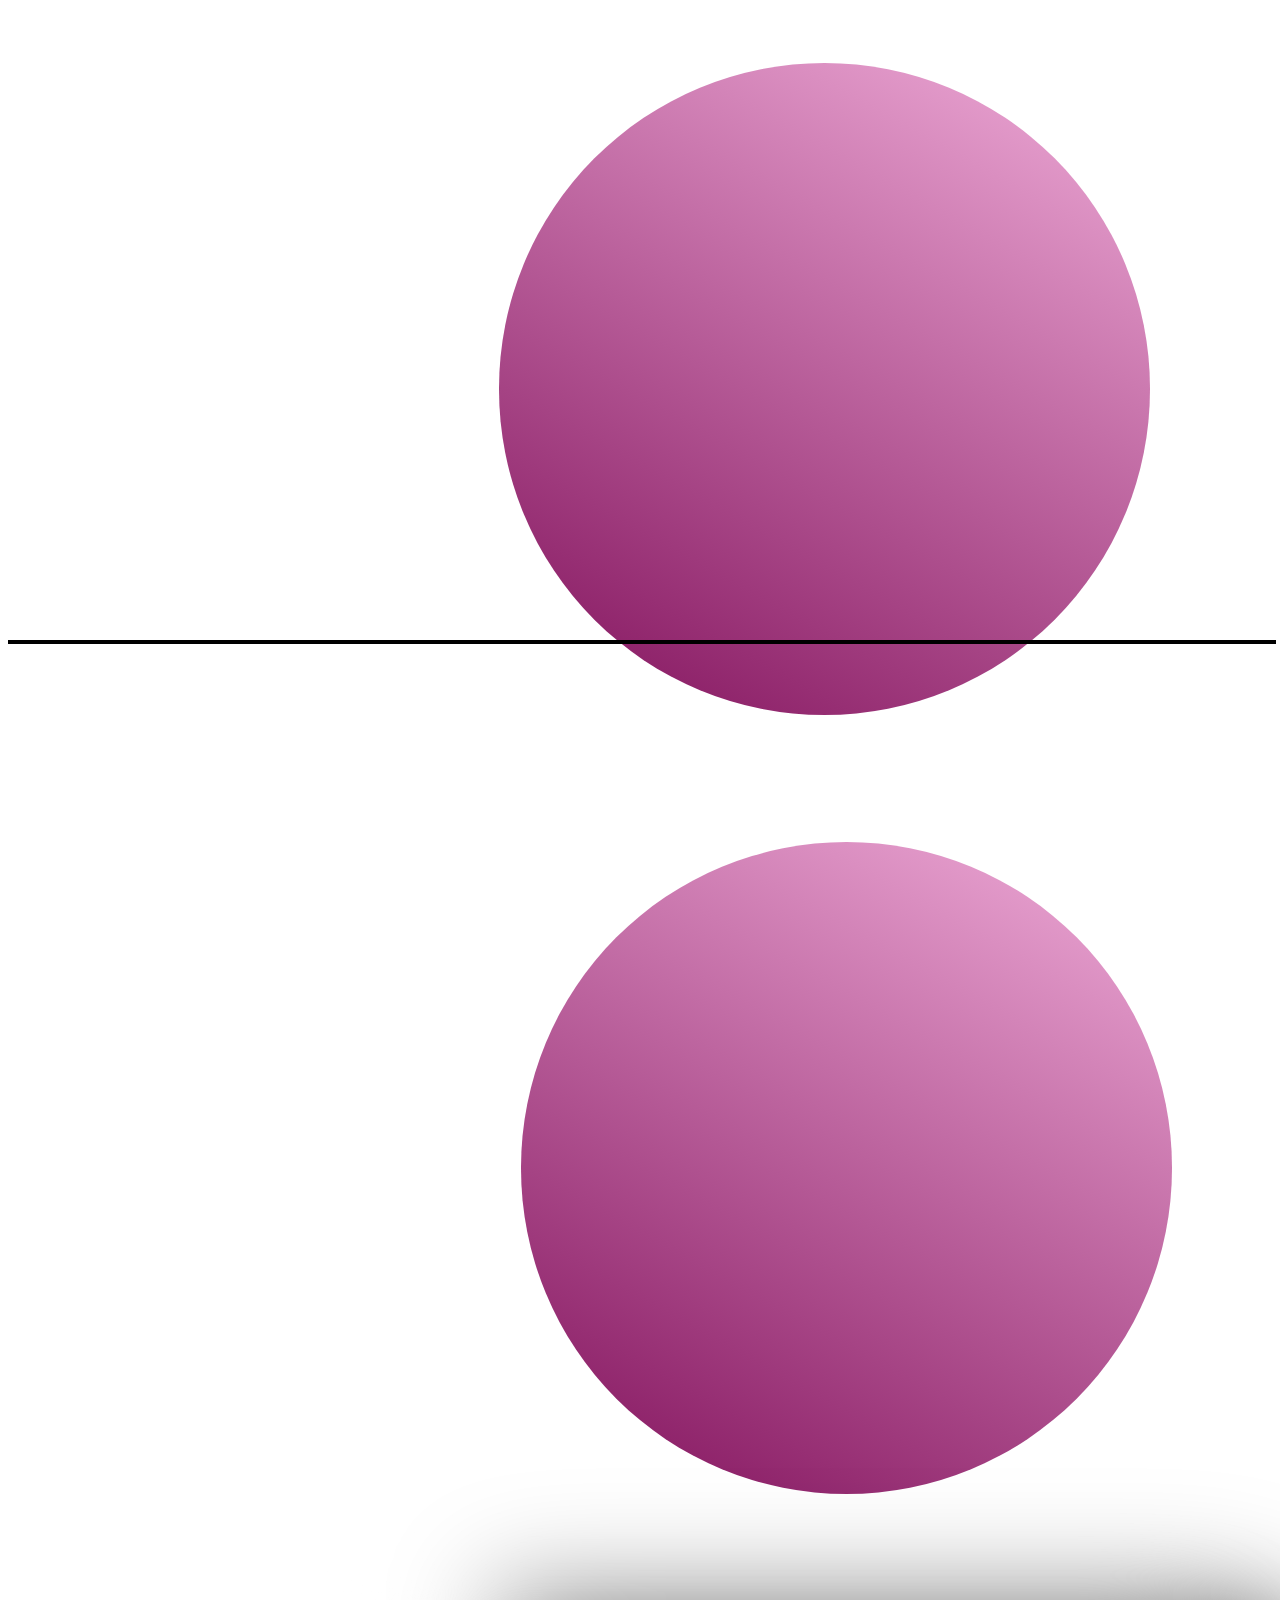
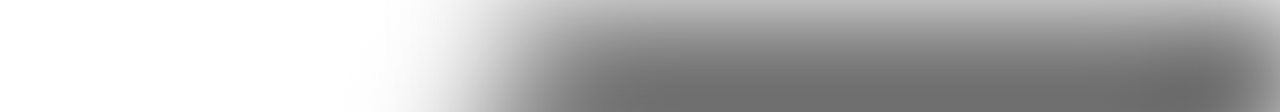
<file: ex.html>
<!DOCTYPE html>
<html lang="en">

<head>
    <meta charset="UTF-8">
    <meta name="viewport" content="width=device-width, initial-scale=1.0">
    <title>Document</title>
</head>
<style>
    .Frame1 {
        border: 2px solid black;
        background-color: black;
        margin-top: 40rem;
    }
</style>

<body>
    <div class="Frame2" style="width: 100%; height: 100%; position: relative; background: white">
        <div class="Ellipse1"
            style="width: 651px; height: 652px; left: 491px; top: -577px; position: absolute; background: linear-gradient(209deg, #F0ADD9 0%, #81105B 100%); border-radius: 9999px">
        </div>
        <div class="Ellipse2"
            style="width: 777px; height: 78px; left: 414px; top: 994px; position: absolute; background: white; box-shadow: 50.599998474121094px 50.599998474121094px 50.599998474121094px; filter: blur(50.60px)">
        </div>
    </div>
    <div class="Frame1" style="width: 100%; height: 100%; position: relative; background: white">
        <div class="Ellipse1"
            style="width: 651px; height: 652px; left: 511px; top: 200px; position: absolute; background: linear-gradient(209deg, #F0ADD9 0%, #81105B 100%); border-radius: 9999px">
        </div>
        <div class="Ellipse2"
            style="width: 777px; height: 78px; left: 470px; top: 936px; position: absolute; background: rgba(0, 0, 0, 0.28); box-shadow: 50.599998474121094px 50.599998474121094px 50.599998474121094px; border-radius: 9999px; filter: blur(50.60px)">
        </div>
        <div class="Frame2" style="width: 100px; height: 100px; left: 28px; top: 246px; position: absolute"></div>
    </div>
</body>

</html>
</file>
